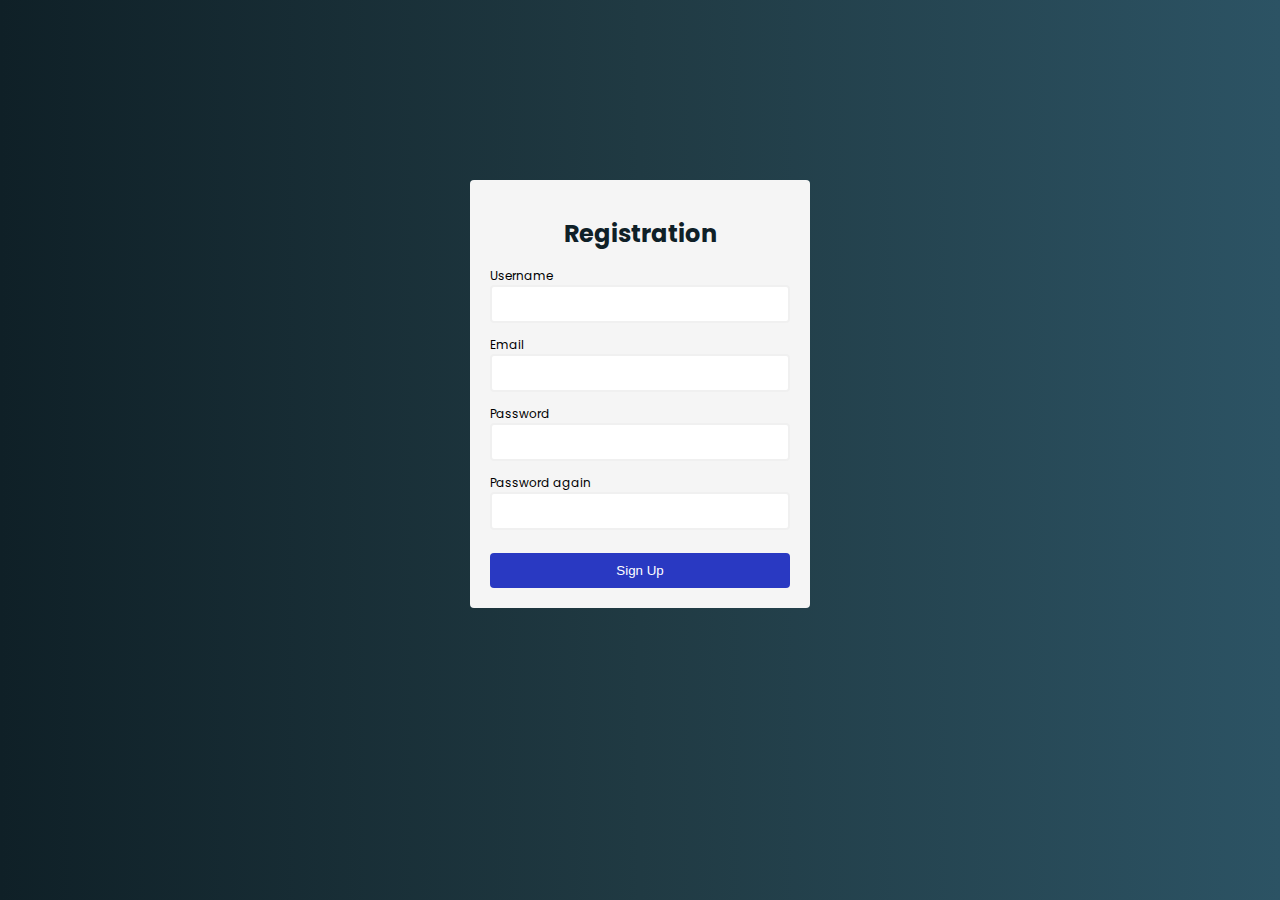
<file: index.html>
<html lang="en">
<head>
    <meta charset="UTF-8">
    <meta http-equiv="X-UA-Compatible" content="IE=edge">
    <meta name="viewport" content="width=device-width, initial-scale=1.0">
    <title>Form Validation</title>
    <link rel="preconnect" href="https://fonts.googleapis.com">
    <link rel="preconnect" href="https://fonts.gstatic.com" crossorigin>
    <link href="https://fonts.googleapis.com/css2?family=Poppins:wght@400;700&display=swap" rel="stylesheet">
    <link rel="stylesheet" href="./CSS/login.css">

</head>
<body>
    <div class="container">
        <form id="form" action="/">
            <h1>Registration</h1>
            <div class="input-control">
                <label for="username">Username</label>
                <input id="username" name="username" type="text">
                <div class="error"></div>
            </div>
            <div class="input-control">
                <label for="email">Email</label>
                <input id="email" name="email" type="text">
                <div class="error"></div>
            </div>
            <div class="input-control">
                <label for="password">Password</label>
                <input id="password"name="password" type="password">
                <div class="error"></div>
            </div>
            <div class="input-control">
                <label for="password2">Password again</label>
                <input id="password2"name="password2" type="password">
                <div class="error"></div>
            </div>
            <button onclick="window.open('home.html')" type="submit">Sign Up</button>
        </form>
    </div>
    <script defer src="./JS/login.js"></script>
</body>
</html>
</file>
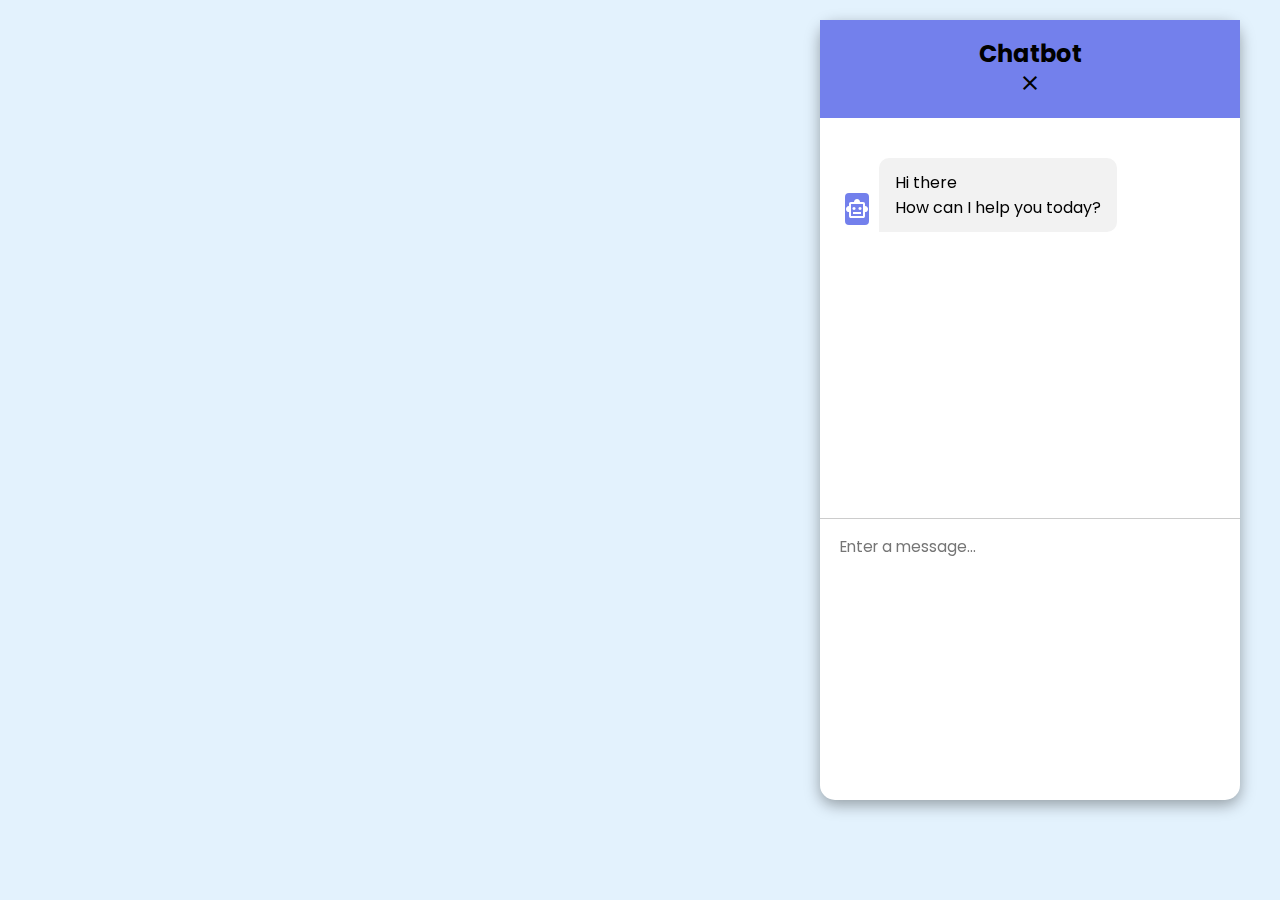
<file: HTML/Message.html>
<!DOCTYPE html>
<!-- Coding By CodingNepal - www.codingnepalweb.com -->
<html lang="en" dir="ltr">
  <head>
    <meta charset="utf-8">
    <title>Chatbot in JavaScript | CodingNepal</title>
    <link rel="stylesheet" href="../CSS/Message.css">
    <meta name="viewport" content="width=device-width, initial-scale=1.0">
    <!-- Google Fonts Link For Icons -->
    <link rel="stylesheet" href="https://fonts.googleapis.com/css2?family=Material+Symbols+Outlined:opsz,wght,FILL,GRAD@48,400,0,0" />
    <link rel="stylesheet" href="https://fonts.googleapis.com/css2?family=Material+Symbols+Rounded:opsz,wght,FILL,GRAD@48,400,1,0" />

  </head>
  <body>
    <div class="chatbot">
      <header>
        <h2>Chatbot</h2>
        <span class="close-btn material-symbols-outlined">close</span>
      </header>
      <ul class="chatbox">
        <li class="chat incoming">
          <span class="material-symbols-outlined">smart_toy</span>
          <p>Hi there<br>How can I help you today?</p>
        </li>
      </ul>
      <div class="chat-input">
        <textarea placeholder="Enter a message..." spellcheck="false" required></textarea>
        <span id="send-btn" class="material-symbols-rounded">send</span>
      </div>
    </div>
    <script src="../JS/Message.js" defer></script>
  </body>
</html>
</file>
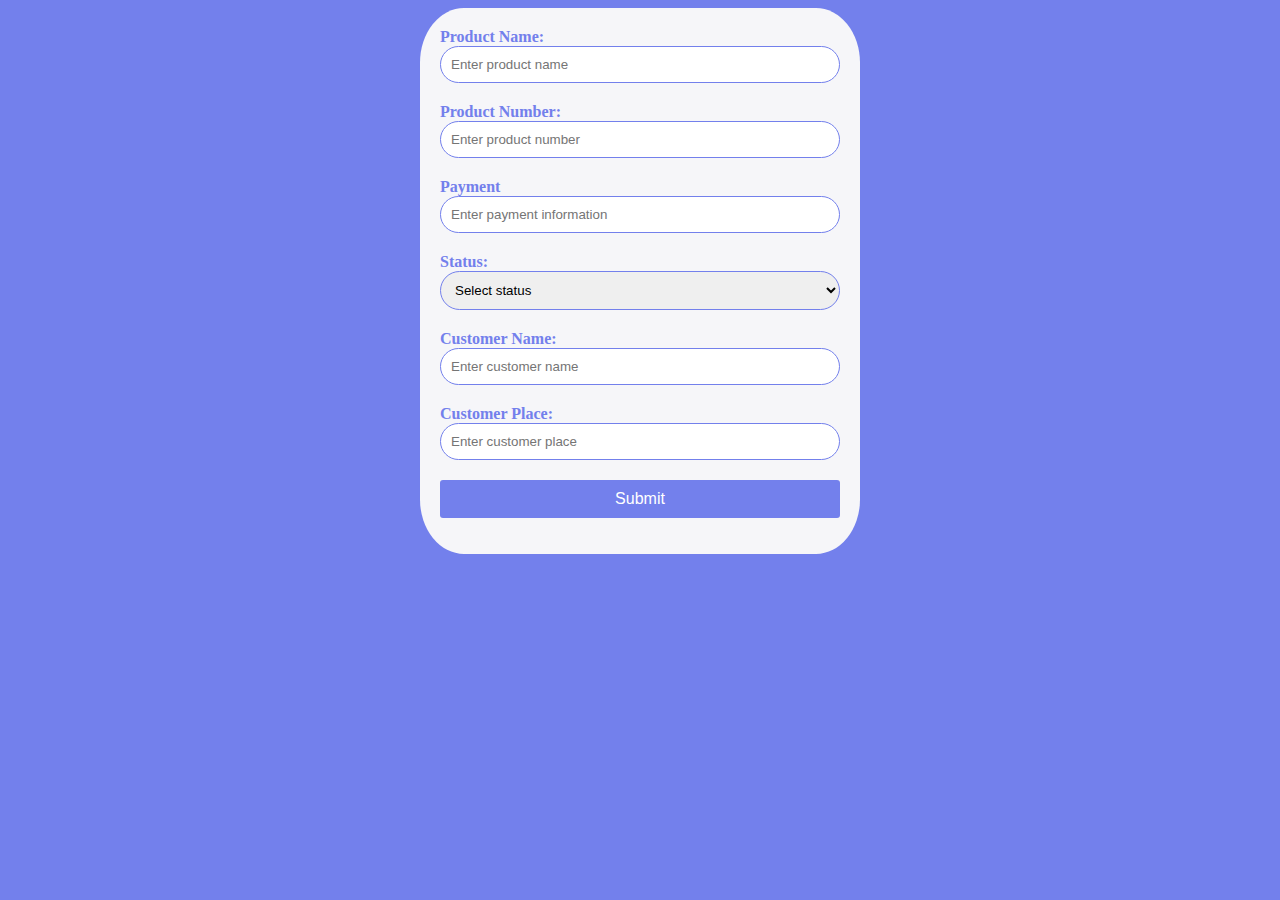
<file: HTML/Order.html>
<html lang="en">
<head>
  <meta charset="UTF-8">
  <meta name="viewport" content="width=device-width, initial-scale=1.0">
  <title>Beautiful Form</title>
  <link rel="stylesheet" href="../CSS/Order.css">
  <!-- <link rel="stylesheet" href="https://cdn.jsdelivr.net/npm/bootstrap@5.3.0/dist/css/bootstrap.min.css">
  <script type="text/javascript" src="https://cdn.jsdelivr.net/npm/bootstrap@5.3.0/dist/js/bootstrap.bundle.min.js"></script> -->
  <!-- <script src="https://ajax.googleapis.com/ajax/libs/jquery/3.5.1/jquery.min.js"></script> -->


</head>
<body>
  <div class="container">
  <form id="submit-form" method="post" action="https://script.google.com/macros/s/AKfycby9AvaUQPm1GvQItH0R4w38141sbSmZ94DK1htVfVT-Zawdf9Cv0obzVdQTrGqCDMu_KA/exec">
    <div class="form-group">
      <label for="product-name" class="text-add">Product Name:</label>
      <input type="text" id="product-name" name="product-name" placeholder="Enter product name" required>
    </div>
    <div class="form-group">
      <label for="product-number" class="text-add">Product Number:</label>
      <input type="text" id="product-number" name="product-number" placeholder="Enter product number" required>
    </div>
    <div class="form-group">
      <label for="payment" class="text-add">Payment</label>
      <input type="text" id="payment" name="payment" placeholder="Enter payment information" required>
    </div>
    <div class="form-group">
      <label for="status" class="text-add">Status:</label>
      <select id="status" name="status" required>
        <option value="" disabled selected>Select status</option>
        <option value="Pending">Pending</option>
        <option value="In Progress">Delivered</option>
        <option value="Completed">Refunded</option>
      </select>
    </div>
    <div class="form-group">
      <label for="customer-name" class="text-add">Customer Name:</label>
      <input type="text" id="customer-name" name="customer-name" placeholder="Enter customer name" required>
    </div>
    <div class="form-group">
      <label for="customer-place" class="text-add">Customer Place:</label>
      <input type="text" id="customer-place" name="customer-place" placeholder="Enter customer place" required>
    </div>
    <button type="submit">Submit</button>
  </form>
</div>

<!-- <script>
        $("#submit-form").submit((e)=>{
            e.preventDefault()
            $.ajax({
                url:"https://script.google.com/macros/s/AKfycbxQGvAmTN8z1NbddVhZ48xiN6riHkLUJ6pFaT5ftQscmizSLj1qlFjdrnoTkIipGVhw/exec",
                data:$("#submit-form").serialize(),
                method:"post",
                success:function hh(response){
                    alert("Form submitted successfully")
                    window.location.reload()

                // },window.location.href="https://google.com"
                },
                error:function gg(err){
                  console.log(err);

                    alert("Something Error")
                    console.log(err);
                }
            })
        })
    </script> -->
</body>
</html>
</file>
<file: CSS/login.css>
body {
    background: linear-gradient(to right, #0f2027, #203a43, #2c5364);
    font-family: 'Poppins', sans-serif;
}

#form {
    width: 300px;
    margin: 20vh auto 0 auto;
    padding: 20px;
    background-color: whitesmoke;
    border-radius: 4px;
    font-size: 12px;
}

#form h1 {
    color: #0f2027;
    text-align: center;
}

#form button {
    padding: 10px;
    margin-top: 10px;
    width: 100%;
    color: white;
    background-color: rgb(41, 57, 194);
    border: none;
    border-radius: 4px;
}

.input-control {
    display: flex;
    flex-direction: column;
}

.input-control input {
    border: 2px solid #f0f0f0;
	border-radius: 4px;
	display: block;
	font-size: 12px;
	padding: 10px;
	width: 100%;
}

.input-control input:focus {
    outline: 0;
}

.input-control.success input {
    border-color: #09c372;
}

.input-control.error input {
    border-color: #ff3860;
}

.input-control .error {
    color: #ff3860;
    font-size: 9px;
    height: 13px;
}
</file>
<file: CSS/Message.css>
@import url('https://fonts.googleapis.com/css2?family=Poppins:wght@300;400;500;600;700;800&display=swap');

* {
  margin: 0;
  padding: 0;
  box-sizing: border-box;
  font-family: "Poppins", sans-serif;
}

body {
  background: #E3F2FD;
}

.chatbot {
  position: fixed;
  right: 40px;
  bottom: 100px;
  width: 420px;
  background: white;
  border-radius: 15px;
  box-shadow: rgba(0, 0, 0, 0.35) 0px 5px 15px;
  top: 20px;
}

.chatbot header {
  background: #7380ec;
  padding: 16px 0;
  text-align: center;
  position: relative;
}

.chatnot header h2 {
  color: white;
  font-size: 1.4rem;
}

.chatbot .chatbox {
  height: 400px;
  overflow-y: auto;
  padding: 40px 20px 70px;
}

.chatbox .chat {
  display: flex;
}

.chatbox .chat p {
  color: white;
  font-size: 1rem;
  padding: 12px 16px;
  white-space: pre-wrap;
  border-radius: 10px 10px 20px;
  background: #7380ec;
  max-width: 80%;
}

.chatbox .incoming p {
  color: black;
  background: #f2f2f2;
  border-radius: 10px 10px 10px 0;
}

.chatbox .outgoing p {
  margin: 20px 0 20px 300px;
  justify-content: flex-end;
  padding-left: 20px;
  mex-width: 80%;
}

.chatbox .incoming span {
  height: 32px;
  weight: 32px;
  color: white;
  background: #7380ec;
  text-align: center;
  align-self: flex-end;
  border-radius: 4px;
  line-height: 32px;
  margin: 0 10px 7px 5px;
}

.chatbot .chat-input {
  position: relative;
  bottom: 0;
  width: 100%;
  background: white;
  display: flex;
  gap: 5px;
  padding: 0 20px;
  border-top: 1px solid #ccc;
}

.chat-input textarea {
  border: none;
  outline: none;
  font-size: 0.95rem;
  resize: none;
  padding: 16px 15px 16px 0;
  height: 55px;
  width: 100%;
}

.chat-input span {
  align-self: flex-end;
  height: 55px;
  line-height: 55px;
  color: #7380ec;
  font-size: 1.35rem;
  cursor: pointer;
  visibility: hidden;
}

.chat-input textarea:valid~span {
  visibility: visible;
}

@media(max-width : 490px) {
  .chatbot {
    right: 0;
    bottom: 0;
    width: 100%;
    height: 100%;
    border-radius: 0;
  }

  .chatbot .chatbox {
    height: 90%;
  }
}
</file>
<file: CSS/Order.css>
body {
  background : #7380ec;
}
.container {
    max-width: 400px;
    margin: 0 auto;
    padding: 20px;
    border-radius: 10%;
    background-color: #f6f6f9;
  }

  form {
    display: flex;
    flex-direction: column;
  }

  .form-group {
    margin-bottom: 20px;
  }

  label {
    font-weight: bold;
  }

  .text-add{
    padding-bottom: 3rem;
    color : #7380ec;
  }

  input[type="text"],
  select {
    width: 100%;
    padding: 10px;
    border: 1px solid #ccc;
    border-radius: 2rem;;
    box-sizing: border-box;
    outline: none;
    border-color: #7380ec ;
  }

  input[type="text"]:focus,
  select:focus {
    border-color: #3399ff;
  }

  button[type="submit"] {
    padding: 10px 20px;
    background-color: #7380ec;
    color: #fff;
    border: none;
    border-radius: 3px;
    font-size: 16px;
    cursor: pointer;
  }

  button[type="submit"]:hover {
    background-color: #3399ff;
  }
</file>
